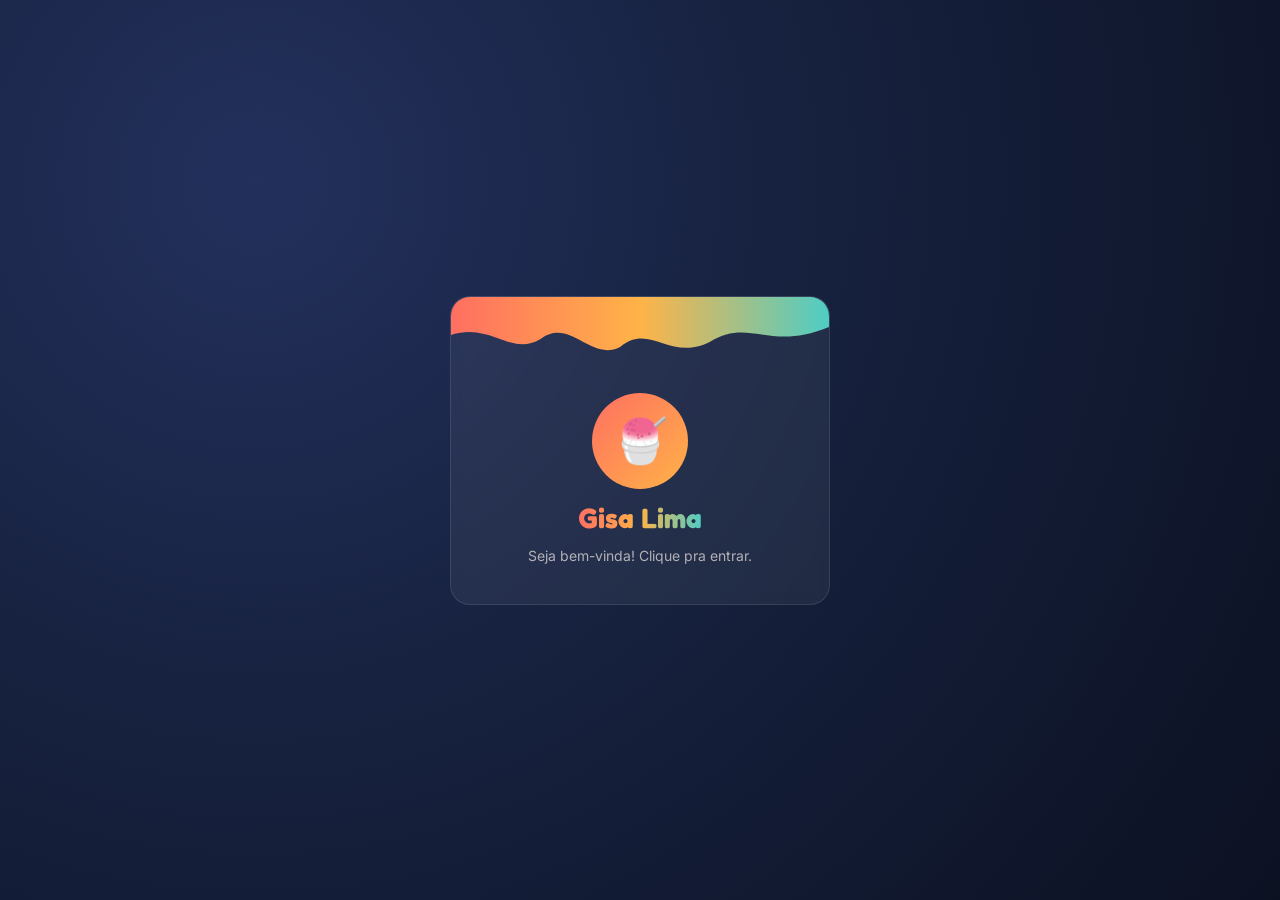
<file: index.html>
<!DOCTYPE html>
<html lang="pt-br">
<head>
  <meta charset="UTF-8">
  <meta name="viewport" content="width=device-width, initial-scale=1.0">
  <title>Vender</title>
  <link rel="icon" type="image/svg+xml" href="favicon.svg">

  <link rel="preconnect" href="https://fonts.googleapis.com">
  <link rel="preconnect" href="https://fonts.gstatic.com" crossorigin>
  <link href="https://fonts.googleapis.com/css2?family=Inter:wght@400;500;600;700&display=swap" rel="stylesheet">
  <link rel="stylesheet" href="css/style.css">
  <link rel="stylesheet" href="css/vendas.css">
  <script src="js/auth-guard.js"></script>
</head>
<body class="pagina-vendas">

  <header>
    <h1>Frente de Caixa</h1>
    <nav>
      <ul>
        <li><a href="index.html" class="ativo">Vender</a></li>
        <li><a href="devedores.html">Devedores</a></li>
        <li><a href="produtos.html">Produtos</a></li>
        <li><a href="relatorios.html">Relatórios</a></li>
        <li><button id="btn-sair" onclick="sairDoSistema()">Sair</button></li>
      </ul>
    </nav>
  </header>

  <main>
    <section id="lista-produtos">
      <h2>Produtos</h2>
      <input type="text" id="busca-produto" placeholder="Buscar produto...">
      <ul id="produtos"></ul>
    </section>

    <section id="carrinho">
      <h2>Venda Atual</h2>
      <ul id="itens-venda"></ul>

      <p class="linha-total">Total <span id="total-venda">R$ 0.00</span></p>

      <div class="bloco-troco">
        <label for="valor-recebido">Valor recebido (R$)</label>
        <input type="number" id="valor-recebido" step="0.01" min="0" placeholder="0.00">
        <p class="linha-troco">Troco <span id="troco-venda">R$ 0.00</span></p>
      </div>

      <label class="opcao-fiado">
        <input type="checkbox" id="venda-fiado">
        Venda fiado (devedor)
      </label>

      <div class="acoes-venda">
        <button id="limpar-venda">Limpar</button>
        <button id="finalizar-venda">Finalizar Venda</button>
      </div>
    </section>
  </main>

  <script src="js/storage.js"></script>
  <script src="js/backup.js"></script>
  <script src="js/vendas.js"></script>
</body>
</html>
</file>
<file: css/style.css>
@import url("reset.css");
@import url("layout.css");
@import url("components.css");
@import url("root.css");
@import url("responsive.css");
</file>
<file: css/vendas.css>
.pagina-vendas {
  --v-fundo: #f4f1ec;
  --v-escuro: #1b1b3a;
  --v-roxo: #3a1c5a;
  --v-coral: #ff6f61;
  --v-laranja: #ffb347;
  --v-verde: #0f9d8a;
  --v-texto: #2b2b3c;
  --v-suave: #8a8aa0;
  --v-borda: #e8e4dc;
  background: var(--v-fundo);
  color: var(--v-texto);
}

/* Cabeçalho */
.pagina-vendas header {
  background: linear-gradient(135deg, var(--v-escuro), var(--v-roxo));
  box-shadow: 0 4px 20px rgba(27, 27, 58, 0.25);
  padding: 14px 28px;
}

.pagina-vendas header h1 {
  font-size: 22px;
  font-weight: 700;
  letter-spacing: 0.5px;
  color: #fff;
}

.pagina-vendas nav ul {
  display: flex;
  flex-wrap: wrap;
  align-items: center;
  gap: 6px;
}

.pagina-vendas nav li {
  padding: 0;
  border: none;
}

.pagina-vendas nav a {
  color: rgba(255, 255, 255, 0.8);
  text-decoration: none;
  font-weight: 500;
  font-size: 15px;
  padding: 8px 16px;
  border-radius: 999px;
  transition: background 0.2s, color 0.2s;
}

.pagina-vendas nav a:hover {
  background: rgba(255, 255, 255, 0.14);
  color: #fff;
}

.pagina-vendas nav a.ativo {
  background: linear-gradient(135deg, var(--v-coral), var(--v-laranja));
  color: #fff;
}

.pagina-vendas #btn-sair {
  margin: 0;
  padding: 8px 16px;
  border-radius: 999px;
  background: transparent;
  border: 1px solid rgba(255, 255, 255, 0.35);
  color: #fff;
  font-size: 14px;
}

.pagina-vendas #btn-sair:hover {
  background: rgba(255, 255, 255, 0.14);
}

/* Layout */
.pagina-vendas main {
  display: grid;
  grid-template-columns: minmax(0, 2fr) minmax(300px, 1fr);
  gap: 24px;
  align-items: start;
  max-width: 1200px;
  margin: 84px auto 0;
  padding: 28px 24px;
}

.pagina-vendas section {
  background: #fff;
  border-radius: 20px;
  padding: 24px;
  box-shadow: 0 6px 24px rgba(27, 27, 58, 0.07);
  min-width: 0;
  flex: none;
}

.pagina-vendas h2 {
  font-size: 18px;
  font-weight: 700;
  color: var(--v-escuro);
  margin-bottom: 16px;
}

/* Busca */
.pagina-vendas #busca-produto {
  padding: 14px 20px;
  font-size: 16px;
  border: 2px solid transparent;
  border-radius: 999px;
  background: var(--v-fundo);
  margin-bottom: 20px;
  outline: none;
  transition: border-color 0.2s, background 0.2s;
}

.pagina-vendas #busca-produto:focus {
  border-color: var(--v-coral);
  background: #fff;
}

/* Produtos */
.pagina-vendas #produtos {
  grid-template-columns: repeat(auto-fill, minmax(150px, 1fr));
  gap: 14px;
}

.pagina-vendas .card-produto {
  background: #fff;
  border: 1px solid var(--v-borda);
  border-radius: 16px;
  padding: 18px 12px;
  gap: 6px;
  align-items: center;
  justify-content: center;
  transition: transform 0.15s, box-shadow 0.15s, border-color 0.15s;
}

.pagina-vendas .card-produto:hover {
  transform: translateY(-3px);
  border-color: var(--v-coral);
  box-shadow: 0 10px 24px rgba(255, 111, 97, 0.18);
  background: #fff;
}

.pagina-vendas .card-produto:active {
  transform: scale(0.97);
}

.pagina-vendas .card-produto .nome-card {
  font-size: 15px;
  font-weight: 600;
  color: var(--v-escuro);
}

.pagina-vendas .card-produto .preco-card {
  font-size: 18px;
  font-weight: 700;
  color: var(--v-coral);
}

.pagina-vendas .card-produto .estoque-card {
  font-size: 12px;
  font-weight: 500;
  color: var(--v-suave);
  background: var(--v-fundo);
  padding: 3px 10px;
  border-radius: 999px;
}

.pagina-vendas .card-produto .estoque-card.baixo {
  color: #b45309;
  background: #fff3dc;
}

.pagina-vendas .card-produto .estoque-card.esgotado {
  color: #b91c1c;
  background: #fde8e8;
}

.pagina-vendas .card-produto.sem-estoque {
  opacity: 0.55;
  cursor: not-allowed;
}

.pagina-vendas .card-produto.sem-estoque:hover {
  transform: none;
  box-shadow: none;
  border-color: var(--v-borda);
}

.pagina-vendas .foto-card {
  width: 72px;
  height: 72px;
  object-fit: cover;
  border-radius: 12px;
}

/* Carrinho */
.pagina-vendas #carrinho {
  position: sticky;
  top: 100px;
}

.pagina-vendas #itens-venda {
  max-height: 320px;
  overflow-y: auto;
}

.pagina-vendas #itens-venda:empty::before {
  content: "Clique num produto para adicionar à venda";
  display: block;
  text-align: center;
  color: var(--v-suave);
  font-size: 14px;
  padding: 28px 8px;
}

.pagina-vendas .item-carrinho {
  padding: 12px 0;
  border-bottom: 1px solid var(--v-borda);
}

.pagina-vendas .item-carrinho .nome-item {
  flex: 1;
  font-size: 15px;
  font-weight: 500;
}

.pagina-vendas .item-carrinho .preco-item {
  font-size: 15px;
  font-weight: 600;
  color: var(--v-escuro);
}

.pagina-vendas .btn-remover {
  margin: 0;
  padding: 0;
  width: 26px;
  height: 26px;
  border-radius: 50%;
  background: #fdecea;
  color: #d64545;
  font-size: 12px;
  line-height: 26px;
}

.pagina-vendas .btn-remover:hover {
  background: #d64545;
  color: #fff;
}

.pagina-vendas .linha-total {
  display: flex;
  justify-content: space-between;
  align-items: baseline;
  margin-top: 16px;
  padding-top: 16px;
  border-top: 2px dashed var(--v-borda);
  font-size: 15px;
  color: var(--v-suave);
}

.pagina-vendas #total-venda {
  font-size: 32px;
  font-weight: 700;
  color: var(--v-escuro);
}

/* Troco */
.pagina-vendas .bloco-troco {
  margin-top: 16px;
  padding: 14px;
  background: var(--v-fundo);
  border-radius: 14px;
}

.pagina-vendas .bloco-troco label {
  display: block;
  font-size: 13px;
  font-weight: 600;
  color: var(--v-suave);
  margin-bottom: 6px;
}

.pagina-vendas .bloco-troco input {
  width: 100%;
  padding: 12px 14px;
  font-size: 18px;
  border: 2px solid transparent;
  border-radius: 10px;
  background: #fff;
  outline: none;
}

.pagina-vendas .bloco-troco input:focus {
  border-color: var(--v-verde);
}

.pagina-vendas .bloco-troco input:disabled {
  opacity: 0.5;
}

.pagina-vendas .linha-troco {
  display: flex;
  justify-content: space-between;
  align-items: baseline;
  margin-top: 12px;
  font-size: 14px;
  color: var(--v-suave);
}

.pagina-vendas #troco-venda {
  font-size: 22px;
  font-weight: 700;
  color: var(--v-verde);
}

.pagina-vendas #troco-venda.faltando {
  color: #d64545;
  font-size: 16px;
}

/* Fiado e botões */
.pagina-vendas .opcao-fiado {
  display: flex;
  align-items: center;
  gap: 10px;
  margin-top: 16px;
  padding: 12px 14px;
  border-radius: 12px;
  background: #fff4f2;
  color: #b4443a;
  font-size: 14px;
  font-weight: 500;
  cursor: pointer;
}

.pagina-vendas .opcao-fiado input {
  width: 18px;
  height: 18px;
  accent-color: var(--v-coral);
}

.pagina-vendas .acoes-venda {
  display: grid;
  grid-template-columns: 1fr 2fr;
  gap: 10px;
  margin-top: 16px;
}

.pagina-vendas .acoes-venda button {
  margin: 0;
  padding: 14px;
  border-radius: 12px;
  font-size: 15px;
  font-weight: 600;
  transition: transform 0.1s, box-shadow 0.2s;
}

.pagina-vendas #limpar-venda {
  background: #fff;
  color: var(--v-suave);
  border: 2px solid var(--v-borda);
}

.pagina-vendas #limpar-venda:hover {
  background: var(--v-fundo);
}

.pagina-vendas #finalizar-venda {
  background: linear-gradient(135deg, var(--v-verde), #35c2ad);
  color: #fff;
  box-shadow: 0 8px 18px rgba(15, 157, 138, 0.3);
}

.pagina-vendas #finalizar-venda:hover {
  background: linear-gradient(135deg, #0c8a79, #2eb5a0);
}

.pagina-vendas #finalizar-venda:active {
  transform: scale(0.98);
}

/* Celular */
@media (max-width: 860px) {
  .pagina-vendas header {
    padding: 12px 16px;
    flex-wrap: wrap;
    gap: 8px;
  }

  .pagina-vendas main {
    grid-template-columns: 1fr;
    margin-top: 120px;
    padding: 16px;
  }

  .pagina-vendas #carrinho {
    position: static;
  }
}
</file>
<file: css/login.css>
@import url("https://fonts.googleapis.com/css2?family=Fredoka:wght@600;700&family=Inter:wght@400;500;700&display=swap");

* {
  margin: 0;
  padding: 0;
  box-sizing: border-box;
}

body {
  min-height: 100vh;
  display: flex;
  align-items: center;
  justify-content: center;
  font-family: "Inter", sans-serif;
  background: radial-gradient(circle at 20% 20%, #23305c 0%, #16213e 45%, #0c1122 100%);
  color: #fff8f0;
  padding: 24px;
}

.login-card {
  width: 100%;
  max-width: 380px;
  background: rgba(255, 255, 255, 0.06);
  border: 1px solid rgba(255, 255, 255, 0.1);
  border-radius: 20px;
  overflow: hidden;
  backdrop-filter: blur(6px);
}

.drip {
  width: 100%;
  height: 64px;
  display: block;
}

.login-content {
  padding: 32px 32px 40px;
  text-align: center;
}

#tela-boas-vindas {
  display: flex;
  flex-direction: column;
  align-items: center;
  gap: 12px;
}

#avatar {
  width: 96px;
  height: 96px;
  border-radius: 50%;
  border: none;
  background: linear-gradient(135deg, #ff6f61, #ffb347);
  cursor: pointer;
  display: flex;
  align-items: center;
  justify-content: center;
  animation: flutuar 2.4s ease-in-out infinite;
}

.avatar-emoji {
  font-size: 44px;
}

@keyframes flutuar {
  0%, 100% { transform: translateY(0); }
  50% { transform: translateY(-8px); }
}

.wordmark {
  font-family: "Fredoka", sans-serif;
  font-weight: 700;
  font-size: 28px;
  background: linear-gradient(90deg, #ff6f61, #ffb347, #4ecdc4);
  -webkit-background-clip: text;
  background-clip: text;
  color: transparent;
}

.boas-vindas {
  font-size: 14px;
  color: rgba(255, 248, 240, 0.65);
}

.escondido {
  display: none;
}

form {
  margin-top: 8px;
  display: flex;
  flex-direction: column;
  gap: 16px;
  text-align: left;
  animation: abrir 0.3s ease-out;
}

@keyframes abrir {
  from { opacity: 0; transform: translateY(-10px); }
  to { opacity: 1; transform: translateY(0); }
}

label {
  font-size: 13px;
  color: rgba(255, 248, 240, 0.75);
  margin-bottom: 6px;
  display: block;
}

input {
  width: 100%;
  padding: 12px 14px;
  border-radius: 10px;
  border: 1px solid rgba(255, 255, 255, 0.15);
  background: rgba(0, 0, 0, 0.2);
  color: #fff8f0;
  font-size: 16px;
  font-family: "Inter", sans-serif;
}

input:focus {
  outline: 2px solid #4ecdc4;
  outline-offset: 1px;
}

input::placeholder {
  color: rgba(255, 248, 240, 0.35);
}

.btn-entrar {
  margin-top: 8px;
  padding: 13px;
  border: none;
  border-radius: 10px;
  font-size: 16px;
  font-weight: 700;
  font-family: "Inter", sans-serif;
  color: #16213e;
  background: linear-gradient(90deg, #ff6f61, #ffb347);
  cursor: pointer;
  transition: filter 0.15s;
}

.btn-entrar:hover {
  filter: brightness(1.08);
}

.erro {
  color: #ff6f61;
  font-size: 13px;
  margin-top: -4px;
  display: none;
}

.erro.mostrar {
  display: block;
}
</file>
